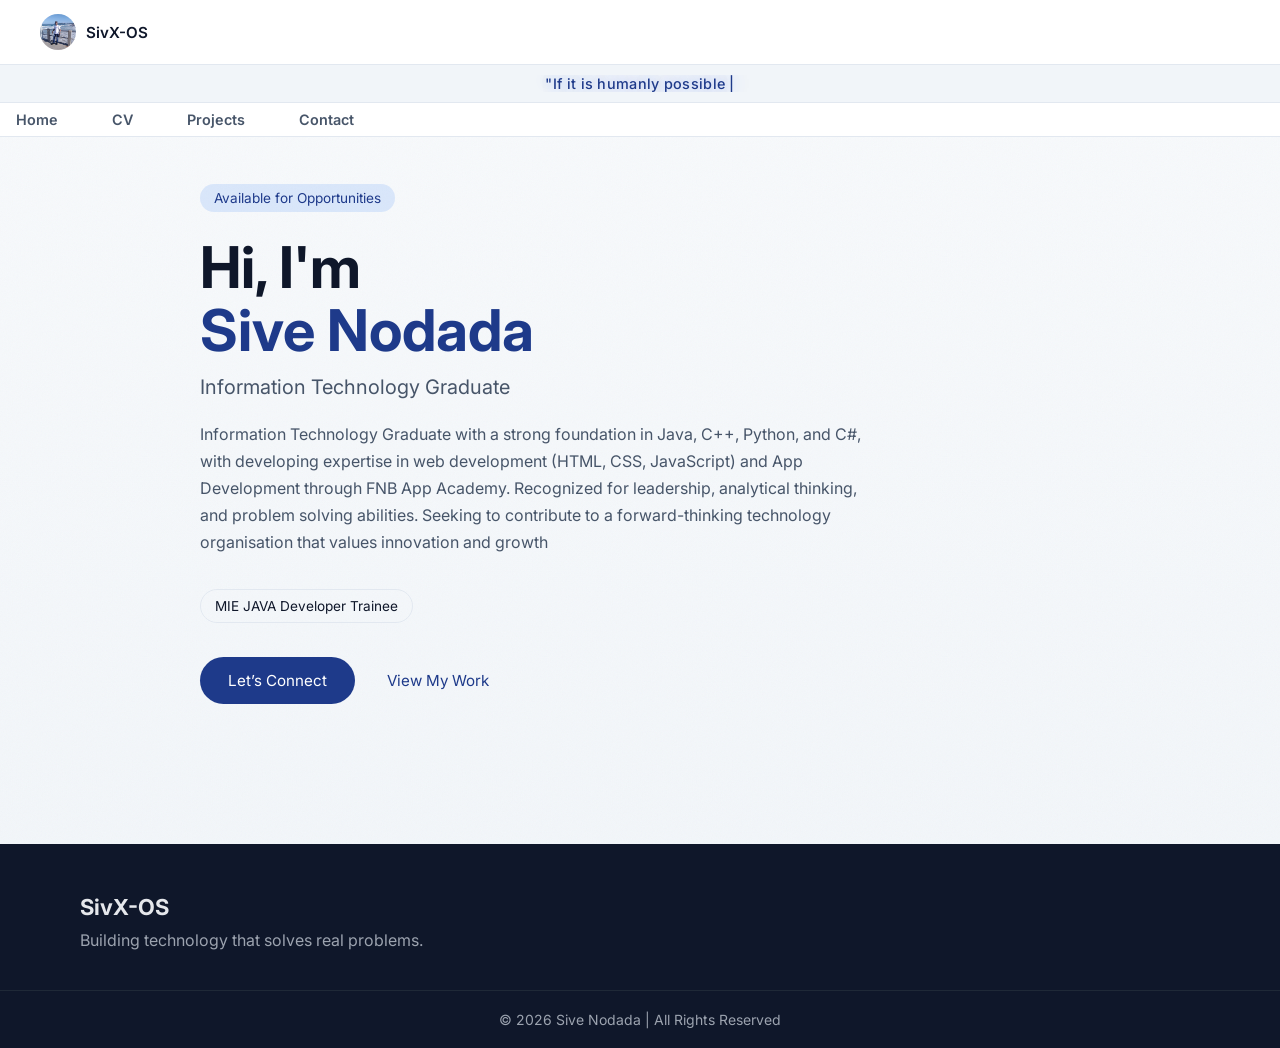
<file: index.html>
<!DOCTYPE html>
<html lang="en">
<head>
  <meta charset="UTF-8" />
  <meta name="viewport" content="width=device-width, initial-scale=1.0"/>
  <title>Sive Nodada | Online Portfolio</title>

  <link rel="stylesheet" href="styles.css">
  <link href="https://fonts.googleapis.com/css2?family=Inter:wght@300;400;600;700&display=swap" rel="stylesheet">
</head>

<body>

  <!-- HEADER -->
  <header class="header">
  <div class="header-inner">

    <!-- TOP IDENTITY BAR -->
    <div class="top-bar">
      <div class="identity">
        <img src="images/IMG-20260211-WA0002.jpg" alt="Profile" />
        <span>SivX-OS</span>
      </div>
    </div>

    <!-- QUOTE BAR (TYPEWRITER) -->
    <div class="quote-bar">
      <p id="typewriter"></p>
    </div>

    <!-- FIXED NAVIGATION -->
    <nav class="nav-bar">
  <ul>
    <li><a href="index.html">Home</a></li>
    <li><a href="cv.html">CV</a></li>
    <li><a href="projects.html">Projects</a></li>
    <li><a href="contact.html">Contact</a></li>
  </ul>
</nav>

  </div>
</header>

  <!-- MAIN -->
  <main>

    <!-- HERO -->
    <section class="hero">
      <span class="status">Available for Opportunities</span>

      <h1>
        Hi, I'm <br>
        <span class="accent">Sive Nodada</span>
      </h1>

      <h2>Information Technology Graduate</h2>

      <p>
        Information Technology Graduate with a strong foundation in Java, C++, Python, and C#, 
        with developing expertise in web development (HTML, CSS, JavaScript) and App Development through FNB App 
        Academy. Recognized for leadership, analytical thinking, and problem solving abilities. 
        Seeking to contribute to a forward-thinking technology organisation that values innovation and growth
      </p>

      <div class="skills">
        <span>MIE JAVA Developer Trainee</span>
        
      </div>

      <div class="actions">
        <a href="contact.html" class="primary">Let’s Connect</a>
        <a href="projects.html" class="secondary">View My Work</a>
</div>
    </section>

  </main>

  <script src="main.js" defer></script>

  <footer class="footer">

  <div class="footer-container">

    <!-- Left -->
    <div class="footer-brand">
      <h3>SivX-OS</h3>
      <p>Building technology that solves real problems.</p>
    </div>
  </div>

  <div class="footer-bottom">
    <p>© 2026 Sive Nodada | All Rights Reserved</p>
  </div>

</footer>
</body>
</html>
</file>
<file: styles.css>
/* ================================
   GLOBAL VARIABLES (COLOR SYSTEM)
================================ */
:root {
  /* Backgrounds */
  --bg: #F8FAFC;           /* Off-white (clean, corporate) */
  --panel: #FFFFFF;       /* Cards / surfaces */
  --panel-soft: #F1F5F9;  /* Subtle sections */

  /* Text */
  --text: #0F172A;        /* Navy-black text */
  --muted: #475569;       /* Professional gray */

  /* Brand / Accent */
  --primary: #1E3A8A;     /* Deep Navy Blue */
  --secondary: #2563EB;   /* Professional Blue */
  --highlight: #0EA5E9;   /* Clean tech accent */

  /* UI */
  --border: #E2E8F0;
  --glass: rgba(15, 23, 42, 0.04);
}

/* ================================
   RESET & BASE
================================ */
* {
  margin: 0;
  padding: 0;
  box-sizing: border-box;
}

html {
  scroll-behavior: smooth;
}

body {
  font-family: 'Inter', sans-serif;
  background:
    linear-gradient(
      180deg,
      #F8FAFC 0%,
      #F1F5F9 100%
    );
  color: var(--text);
  min-height: 100vh;
  position: relative;
}

body::before {
  content: "";
  position: fixed;
  inset: 0;
  background-image: url("data:image/svg+xml,%3Csvg xmlns='http://www.w3.org/2000/svg' width='200' height='200'%3E%3Cfilter id='n'%3E%3CfeTurbulence type='fractalNoise' baseFrequency='0.8' numOctaves='4' stitchTiles='stitch'/%3E%3C/filter%3E%3Crect width='200' height='200' filter='url(%23n)' opacity='0.035'/%3E%3C/svg%3E");
  pointer-events: none;
  z-index: -1;
}

/* ================================
   HEADER (FIXED)
================================ */
.header {
  position: fixed;
  top: 0;
  left: 0;
  width: 100%;
  z-index: 1000;
  background: var(--panel);
  border-bottom: 1px solid var(--border);
}

.header-inner {
  display: flex;
  flex-direction: column;
}

/* Top identity bar */
.top-bar {
  padding: 14px 40px;
  border-bottom: 1px solid var(--border);
}

.identity {
  display: flex;
  align-items: center;
  gap: 10px;
  font-weight: 600;
  font-size: 0.95rem;
}

.identity img {
  width: 36px;
  height: 36px;
  border-radius: 50%;
  object-fit: cover;
}

/* ================================
   NAVIGATION BAR
================================ */
.nav-bar {
  position: relative;
  background: var(--panel);
}

.nav-bar ul {
  display: flex;
  gap: 22px;
  list-style: none;
}

.nav-bar li {
  cursor: pointer;
  padding: 8px 16px;
  border-radius: 999px;
  font-size: 0.9rem;
  color: var(--muted);
  transition: all 0.25s ease;
  font-weight: 600; /* SAME WEIGHT FOR ALL */
}

.nav-bar a {
  text-decoration: none;
  color: inherit;
  display: block;
}

.nav-bar li:hover {
  background: var(--glass);
  color: var(--primary);
}

.nav-bar li:active {
  transform: scale(0.97);
}

/* ================================
   MAIN OFFSET (FOR FIXED HEADER)
================================ */
main {
  padding-top: calc(14px + 40px + 10px + 60px);
  /*padding-top: 180px;*/
}

/* ================================
   HERO SECTION
================================ */
.hero {
  max-width: 960px;
  margin: auto;
  padding: 60px 40px;
}

/* Availability badge */
.status {
  display: inline-block;
  padding: 6px 14px;
  border-radius: 999px;
  font-size: 0.85rem;
  background: rgba(59,130,246,0.15);
  color: var(--primary);
  margin-bottom: 24px;
}

/* Headings */
.hero h1 {
  font-size: 3.6rem;
  line-height: 1.1;
  margin-bottom: 12px;
  font-weight: 700;
}

.hero h1 .accent {
  color: var(--primary);
  background: none;
}

.hero h2 {
  font-size: 1.25rem;
  font-weight: 400;
  color: var(--muted);
  margin-bottom: 22px;
}

/* Paragraph */
.hero p {
  max-width: 680px;
  color: var(--muted);
  line-height: 1.7;
  margin-bottom: 32px;
}

/* ================================
   SKILL CHIPS
================================ */
.skills {
  display: flex;
  flex-wrap: wrap;
  gap: 12px;
  margin-bottom: 34px;
}

.skills span {
  padding: 8px 14px;
  border-radius: 999px;
  font-size: 0.85rem;
  background: rgba(255,255,255,0.05);
  border: 1px solid var(--border);
  transition: border-color 0.25s ease;
}

.skills span:hover {
  border-color: var(--primary);
}

/* ================================
   ACTION BUTTONS
================================ */
.actions a,
button {
  padding: 14px 28px;
  border-radius: 999px;
  font-size: 0.95rem;
  cursor: pointer;
  transition: all 0.25s ease;
  border: none;
  text-decoration: none;
  display: inline-block;
}

/* Primary */
.primary {
  background: var(--primary);
  color: white;
}

/* Secondary */
.secondary {
  background: transparent;
  border: 1px solid var(--primary);
  color: var(--primary);
}

/* Hover */
.actions a:hover,
button:hover {
  transform: translateY(-1px);
  opacity: 0.95;
}

/* ================================
   RESPONSIVE (MOBILE)
================================ */
@media (max-width: 768px) {
  .hero h1 {
    font-size: 2.6rem;
  }

  .nav-bar ul {
    gap: 12px;
  }

  .actions {
    flex-direction: column;
    align-items: flex-start;
  }
}

/* ================================
   QUOTE BAR (TYPEWRITER)
================================ */
.quote-bar {
  padding: 10px 40px;
  text-align: center;
  border-bottom: 1px solid var(--border);
  background: var(--panel-soft);
}

.quote-bar p {
  font-size: 0.9rem;
  font-weight: 500;
  color: var(--primary);
  letter-spacing: 0.3px;
  white-space: nowrap;
  overflow: hidden;
}

/* Cursor effect */
.quote-bar p::after {
  content: "|";
  margin-left: 4px;
  animation: blink 1s infinite;
  color: var(--primary);
}

@keyframes blink {
  0%, 50%, 100% { opacity: 1; }
  25%, 75% { opacity: 0; }
}

.quote-bar p {
  text-shadow:
    0 0 12px rgba(59,130,246,0.35),
    0 0 24px rgba(139,92,246,0.25);
}

/* ================================
   CONTACT PAGE
================================ */
.contact {
  max-width: 600px;
  margin: auto;
  padding: 60px 40px;
}

.contact h2 {
  font-size: 2rem;
  margin-bottom: 30px;
  color: var(--primary);
}

.contact-form {
  display: flex;
  flex-direction: column;
  gap: 20px;
}

.contact-form label {
  display: flex;
  flex-direction: column;
  font-weight: 600;
  font-size: 0.9rem;
  color: var(--text);
}

.contact-form input,
.contact-form textarea {
  margin-top: 6px;
  padding: 12px 14px;
  border-radius: 8px;
  border: 1px solid var(--border);
  font-family: inherit;
  font-size: 0.95rem;
}

.contact-form input:focus,
.contact-form textarea:focus {
  outline: none;
  border-color: var(--primary);
}


/* ================================
   CONTACT PAGE
================================ */
.contact-section {
  padding: 80px 60px;
}

.contact-header {
  text-align: center;
  margin-bottom: 60px;
}

.contact-header h1 {
  font-size: 3rem;
  color: var(--primary);
}

.contact-header p {
  font-size: 1.1rem;
  opacity: 0.85;
}

/* GRID */
.contact-grid {
  display: grid;
  grid-template-columns: 1fr 1.2fr;
  gap: 80px;
  max-width: 1200px;
  margin: auto;
}

/* LEFT INFO */
.contact-info {
  display: flex;
  flex-direction: column;
  gap: 30px;
}

.info-item {
  display: flex;
  align-items: center;
  gap: 20px;
  font-size: 1.05rem;
  color: #E5E7EB;
}

/* FORCE VISIBILITY FOR CONTACT DETAILS */
.info-item span,
.info-item p,
.info-item a {
  color: #000000;            /* almost white */
  font-weight: 600;
  letter-spacing: 0.3px;
}

/* Secondary line (optional, if you add one later) */
.info-item small {
  color: #01030a;
  font-weight: 500;
}

/* ICON STYLE */
.info-item img {
  width: 48px;
  height: 48px;
  padding: 10px;
  border-radius: 12px;
  background: linear-gradient(
    135deg,
    rgba(37,99,235,0.25),
    rgba(14,165,233,0.15)
  );
  box-shadow: 0 0 18px rgba(37,99,235,0.35);
}

/* FORM */
.contact-form-wrapper {
  background: #0B0F1A;
  padding: 40px;
  border-radius: 16px;
  box-shadow: 0 20px 50px rgba(0,0,0,0.5);
  border: 1px solid rgba(59,130,246,0.35);
  box-shadow:
    0 0 40px rgba(37,99,235,0.25),
    0 30px 80px rgba(0,0,0,0.6);
}

.contact-form {
  display: flex;
  flex-direction: column;
  gap: 20px;
}

.contact-form label {
  display: flex;
  flex-direction: column;
  font-weight: 600;
  font-size: 0.85rem;
  color: #E5E7EB;           /* light gray */
  letter-spacing: 0.3px;
}

.contact-form input,
.contact-form textarea {
  margin-top: 6px;
  padding: 14px;
  border-radius: 10px;
  border: 1px solid var(--border);
  background: #0d0d0d;
  color: var(--text);
  color: #F9FAFB;
  font-size: 0.95rem;
}

.contact-form input:focus,
.contact-form textarea:focus {
  outline: none;
  border-color: var(--primary);
}

/* PLACEHOLDER (optional) */
.contact-form input::placeholder,
.contact-form textarea::placeholder {
  color: #9CA3AF;
}

/* LINKEDIN */
.linkedin {
  margin-top: 30px;
  text-align: center;
}

.linkedin img {
  width: 52px;
  opacity: 0.85;
  filter: drop-shadow(0 0 10px rgba(14,165,233,0.5));
  transition: all 0.3s ease;
  border-radius: 10px;
}

.linkedin img:hover {
  opacity: 1;
  transform: translateY(-4px) scale(1.1);
}

/* RESPONSIVE */
@media (max-width: 900px) {
  .contact-grid {
    grid-template-columns: 1fr;
    gap: 50px;
  }
}

/* ================================
   PROJECTS SECTION
================================ */
.projects-section {
  max-width: 1100px;
  margin: auto;
  padding: 80px 40px;
}

.projects-header {
  margin-bottom: 50px;
}

.projects-header h1 {
  font-size: 2.8rem;
  margin-bottom: 10px;
}

.projects-header p {
  color: var(--muted);
  max-width: 600px;
}

/* GRID */
.projects-grid {
  display: grid;
  grid-template-columns: repeat(auto-fit, minmax(280px, 1fr));
  gap: 28px;
}

/* CARD */
.project-card {
  background: var(--panel);
  border-radius: 18px;
  overflow: hidden;
  text-decoration: none;
  color: inherit;
  border: 1px solid var(--border);
  transition: transform 0.25s ease, box-shadow 0.25s ease;
}

.project-card:hover {
  transform: translateY(-6px);
  box-shadow: 0 20px 40px rgba(0,0,0,0.08);
}

.project-card img {
  width: 100%;
  height: 180px;
  object-fit: cover;
}

/* INFO */
.project-info {
  padding: 20px;
}

.project-info h3 {
  margin-bottom: 6px;
  font-size: 1.2rem;
}

.project-info p {
  font-size: 0.9rem;
  color: var(--muted);
  margin-bottom: 14px;
}

/* TAGS */
.tags {
  display: flex;
  gap: 8px;
  flex-wrap: wrap;
}

.tags span {
  font-size: 0.75rem;
  padding: 5px 10px;
  border-radius: 999px;
  background: var(--panel-soft);
  border: 1px solid var(--border);
}

.brand-logo{
    display:block;
    max-width:180px;
    height:auto;
    margin:0 auto 1.5rem;

    padding:10px;
    background:#fff;
    border-radius:10px;

    box-shadow:0 10px 30px rgba(0,0,0,0.1);
    transition: transform 0.25s ease, box-shadow 0.25s ease;
}

.brand-logo:hover{
    transform: translateY(-4px);
    box-shadow:0 15px 40px rgba(0,0,0,0.18);
}


/* CV PAGE */

.cv-section{
max-width:1100px;
margin:140px auto 60px;
padding:40px;
text-align:center;
}

.cv-header h1{
font-size:40px;
margin-bottom:10px;
}

.cv-header p{
color:#9ca3af;
margin-bottom:40px;
}

/* BUTTONS */

.cv-buttons{
display:flex;
justify-content:center;
gap:20px;
margin-bottom:40px;
}

.primary-btn{
background:#6366f1;
color:white;
padding:14px 28px;
border-radius:8px;
text-decoration:none;
font-weight:600;
transition:0.25s;
}

.primary-btn:hover{
background:#4f46e5;
transform:translateY(-2px);
}

.secondary-btn{
background:#1f2937;
color:white;
padding:14px 28px;
border-radius:8px;
text-decoration:none;
font-weight:600;
border:1px solid #374151;
transition:0.25s;
}

.secondary-btn:hover{
background:#374151;
transform:translateY(-2px);
}

/* PDF PREVIEW */

.cv-preview{
background:#111827;
padding:20px;
border-radius:12px;
box-shadow:0 15px 40px rgba(0,0,0,0.4);
}


/* FOOTER */

.footer{
background:#0f172a;
color:#e5e7eb;
margin-top:80px;
padding-top:50px;
}

.footer-container{
max-width:1200px;
margin:auto;
display:grid;
grid-template-columns:1fr 1fr 1fr;
gap:40px;
padding:0 40px 40px 40px;
}

.footer h3{
font-size:22px;
margin-bottom:10px;
}

.footer h4{
margin-bottom:15px;
color:#9ca3af;
}

.footer p{
color:#9ca3af;
}

.footer-links ul{
list-style:none;
padding:0;
}

.footer-links li{
margin-bottom:10px;
}

.footer-links a{
color:#e5e7eb;
text-decoration:none;
transition:0.2s;
}

.footer-links a:hover{
color:#6366f1;
}

.footer-social a{
display:block;
margin-bottom:10px;
color:#e5e7eb;
text-decoration:none;
transition:0.2s;
}

.footer-social a:hover{
color:#6366f1;
}

.footer-bottom{
border-top:1px solid #1f2937;
text-align:center;
padding:20px;
font-size:14px;
color:#9ca3af;
}


/* FORM STATUS MESSAGE */
.form-status {
  margin-top: 16px;
  font-size: 0.9rem;
}

.form-status.success {
  color: #16a34a; /* green */
}

.form-status.error {
  color: #dc2626; /* red */
}

.contact-form input:focus,
.contact-form textarea:focus {
  outline: none;
  border-color: var(--primary);
  box-shadow: 0 0 0 3px rgba(30, 58, 138, 0.15);
}

/* INPUT INTERACTION */
.contact-form input,
.contact-form textarea {
  background: white;
  color: var(--text);
  border: 1px solid var(--border);
  padding: 12px 14px;
  border-radius: 10px;
  font-size: 0.9rem;
  margin-top: 6px;
}

.contact-form input:focus,
.contact-form textarea:focus {
  outline: none;
  border-color: var(--primary);
  box-shadow: 0 0 0 3px rgba(30, 58, 138, 0.15);
}
</file>
